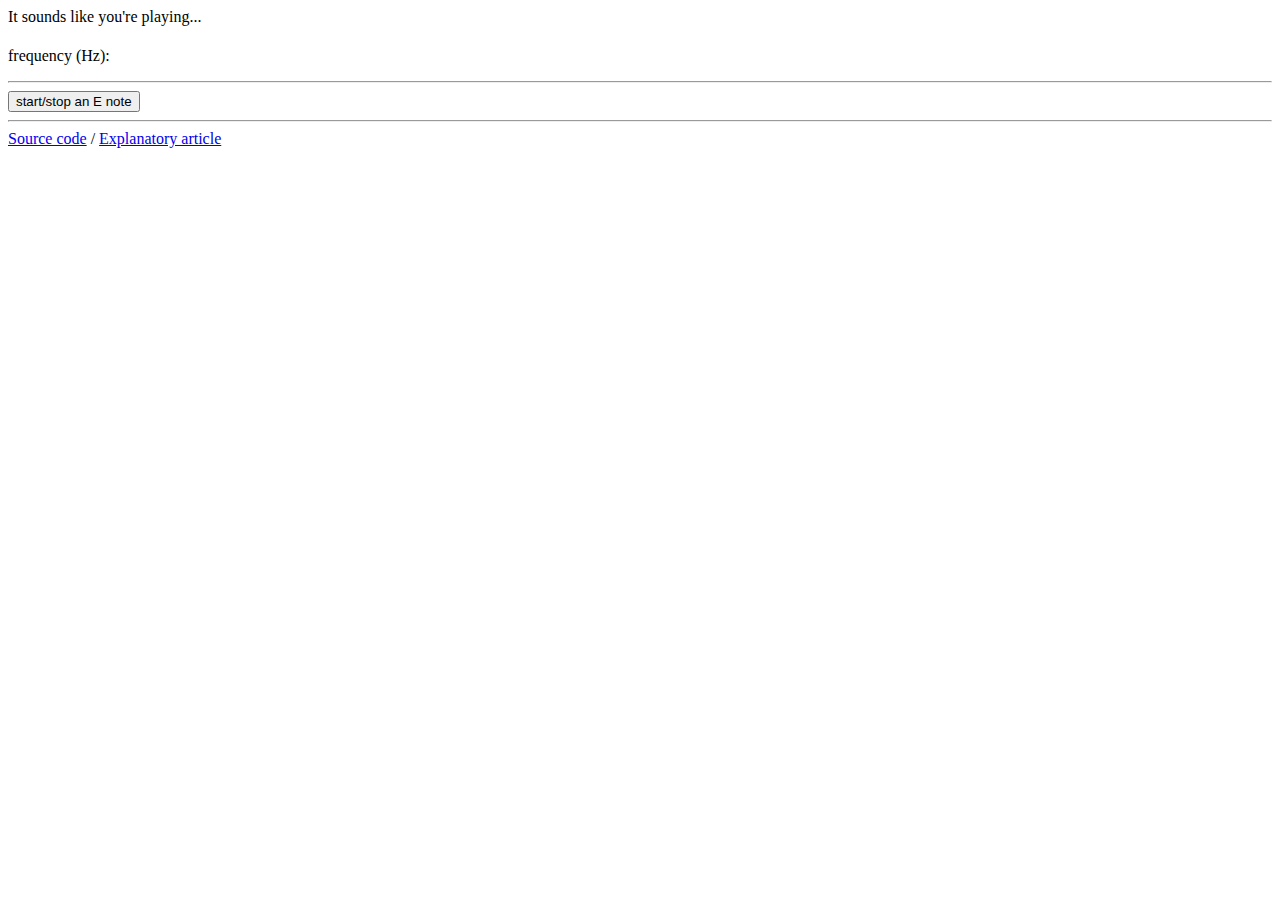
<file: index.html>
<html>
<head>
<script>
// Define the set of test frequencies that we'll use to analyze microphone data.
var C2 = 65.41; // C2 note, in Hz.
var notes = [ "C", "C#", "D", "D#", "E", "F", "F#", "G", "G#", "A", "A#", "B" ];
var test_frequencies = [];
for (var i = 0; i < 30; i++)
{
	var note_frequency = C2 * Math.pow(2, i / 12);
	var note_name = notes[i % 12];
	var note = { "frequency": note_frequency, "name": note_name };
	var just_above = { "frequency": note_frequency * Math.pow(2, 1 / 48), "name": note_name + " (a bit sharp)" };
	var just_below = { "frequency": note_frequency * Math.pow(2, -1 / 48), "name": note_name + " (a bit flat)" };
	test_frequencies = test_frequencies.concat([ just_below, note, just_above ]);
}

window.addEventListener("load", initialize);

var correlation_worker = new Worker("correlation_worker.js");
correlation_worker.addEventListener("message", interpret_correlation_result);

function initialize()
{
	var get_user_media = navigator.getUserMedia;
	get_user_media = get_user_media || navigator.webkitGetUserMedia;
	get_user_media = get_user_media || navigator.mozGetUserMedia;
	get_user_media.call(navigator, { "audio": true }, use_stream, function() {});

	document.getElementById("play-note").addEventListener("click", toggle_playing_note);
}

function use_stream(stream)
{
	var audio_context = new AudioContext();
	var microphone = audio_context.createMediaStreamSource(stream);
	window.source = microphone; // Workaround for https://bugzilla.mozilla.org/show_bug.cgi?id=934512
	var script_processor = audio_context.createScriptProcessor(1024, 1, 1);

	script_processor.connect(audio_context.destination);
	microphone.connect(script_processor);

	var buffer = [];
	var sample_length_milliseconds = 100;
	var recording = true;

	// Need to leak this function into the global namespace so it doesn't get
	// prematurely garbage-collected.
	// http://lists.w3.org/Archives/Public/public-audio/2013JanMar/0304.html
	window.capture_audio = function(event)
	{
		if (!recording)
			return;

		buffer = buffer.concat(Array.prototype.slice.call(event.inputBuffer.getChannelData(0)));

		// Stop recording after sample_length_milliseconds.
		if (buffer.length > sample_length_milliseconds * audio_context.sampleRate / 1000)
		{
			recording = false;

			correlation_worker.postMessage
			(
				{
					"timeseries": buffer,
					"test_frequencies": test_frequencies,
					"sample_rate": audio_context.sampleRate
				}
			);

			buffer = [];
			setTimeout(function() { recording = true; }, 250);
		}
	};

	script_processor.onaudioprocess = window.capture_audio;
}

function interpret_correlation_result(event)
{
	var timeseries = event.data.timeseries;
	var frequency_amplitudes = event.data.frequency_amplitudes;

	// Compute the (squared) magnitudes of the complex amplitudes for each
	// test frequency.
	var magnitudes = frequency_amplitudes.map(function(z) { return z[0] * z[0] + z[1] * z[1]; });

	// Find the maximum in the list of magnitudes.
	var maximum_index = -1;
	var maximum_magnitude = 0;
	for (var i = 0; i < magnitudes.length; i++)
	{
		if (magnitudes[i] <= maximum_magnitude)
			continue;

		maximum_index = i;
		maximum_magnitude = magnitudes[i];
	}

	// Compute the average magnitude. We'll only pay attention to frequencies
	// with magnitudes significantly above average.
	var average = magnitudes.reduce(function(a, b) { return a + b; }, 0) / magnitudes.length;
	var confidence = maximum_magnitude / average;
	var confidence_threshold = 10; // empirical, arbitrary.
	if (confidence > confidence_threshold)
	{
		var dominant_frequency = test_frequencies[maximum_index];
		document.getElementById("note-name").textContent = dominant_frequency.name;
		document.getElementById("frequency").textContent = dominant_frequency.frequency;
	}
}

// Unnecessary addition of button to play an E note.
var note_context = new AudioContext();
var note_node = note_context.createOscillator();
var gain_node = note_context.createGain();
note_node.frequency = C2 * Math.pow(2, 4 / 12); // E, ~82.41 Hz.
gain_node.gain.value = 0;
note_node.connect(gain_node);
gain_node.connect(note_context.destination);
note_node.start();

var playing = false;
function toggle_playing_note()
{
	playing = !playing;
	if (playing)
		gain_node.gain.value = 0.1;
	else
		gain_node.gain.value = 0;
}
</script>
</head>

<body>
<p>It sounds like you're playing...</p>
<h1 id="note-name"></h1>
<p>
	<span>frequency (Hz):</span>
	<span id="frequency"></span>
</p>
<hr>
<button id="play-note">start/stop an E note</button>
<hr>
<a href="https://github.com/jbergknoff/guitar-tuner">Source code</a> / <a href="http://jonathan.bergknoff.com/journal/making-a-guitar-tuner-html5">Explanatory article</a>
</body>
</html>
</file>
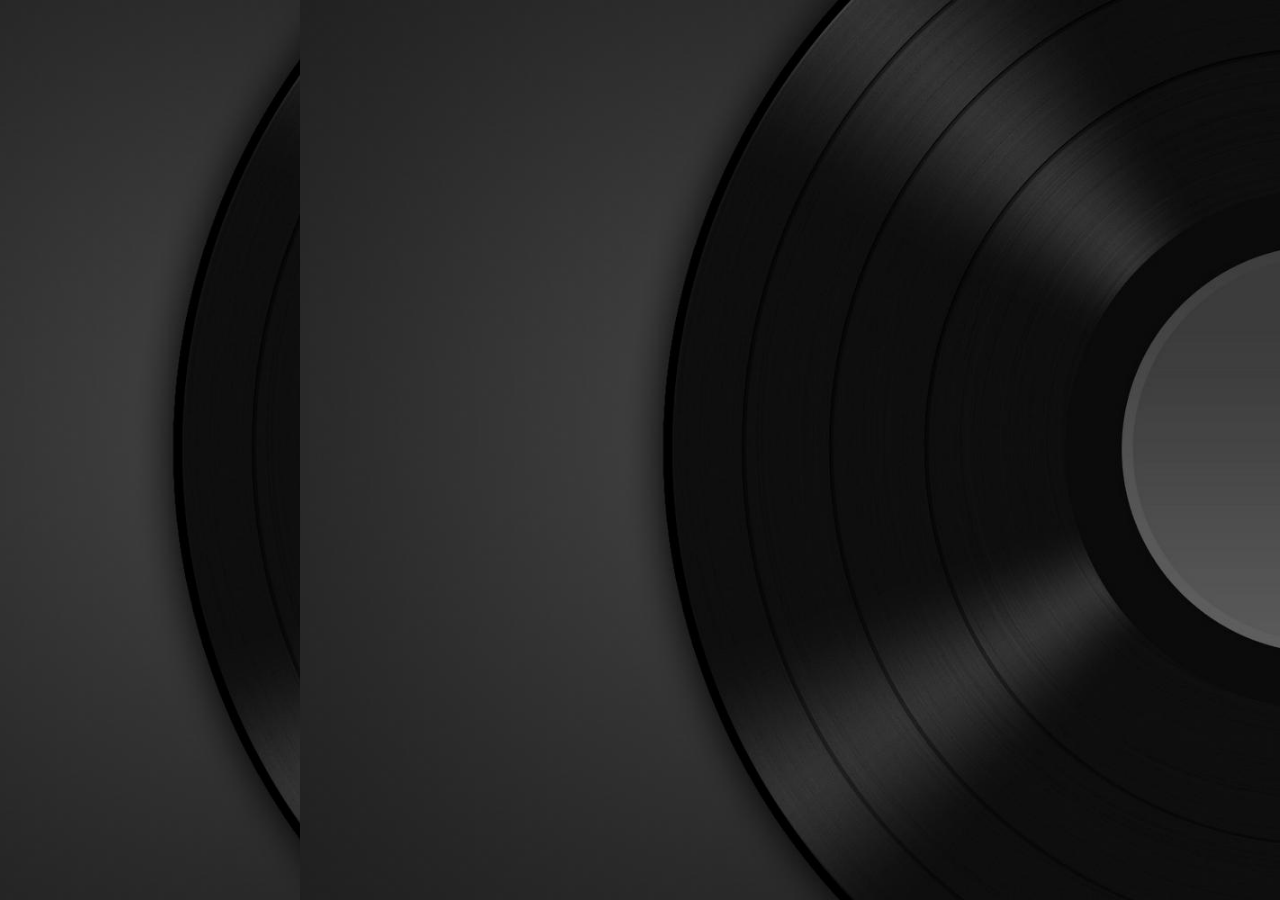
<file: equilizer/index.html>
<html>
    <head>
        <title>Son of a Pitch</title>
        <link rel="stylesheet" type="text/css" href="./app/style.css">
    </head>

    <body>
        <canvas class="oscilloscope"></canvas>
    </body>
    <script src="./app/script.js" type="text/javascript"></script>
</html>
</file>
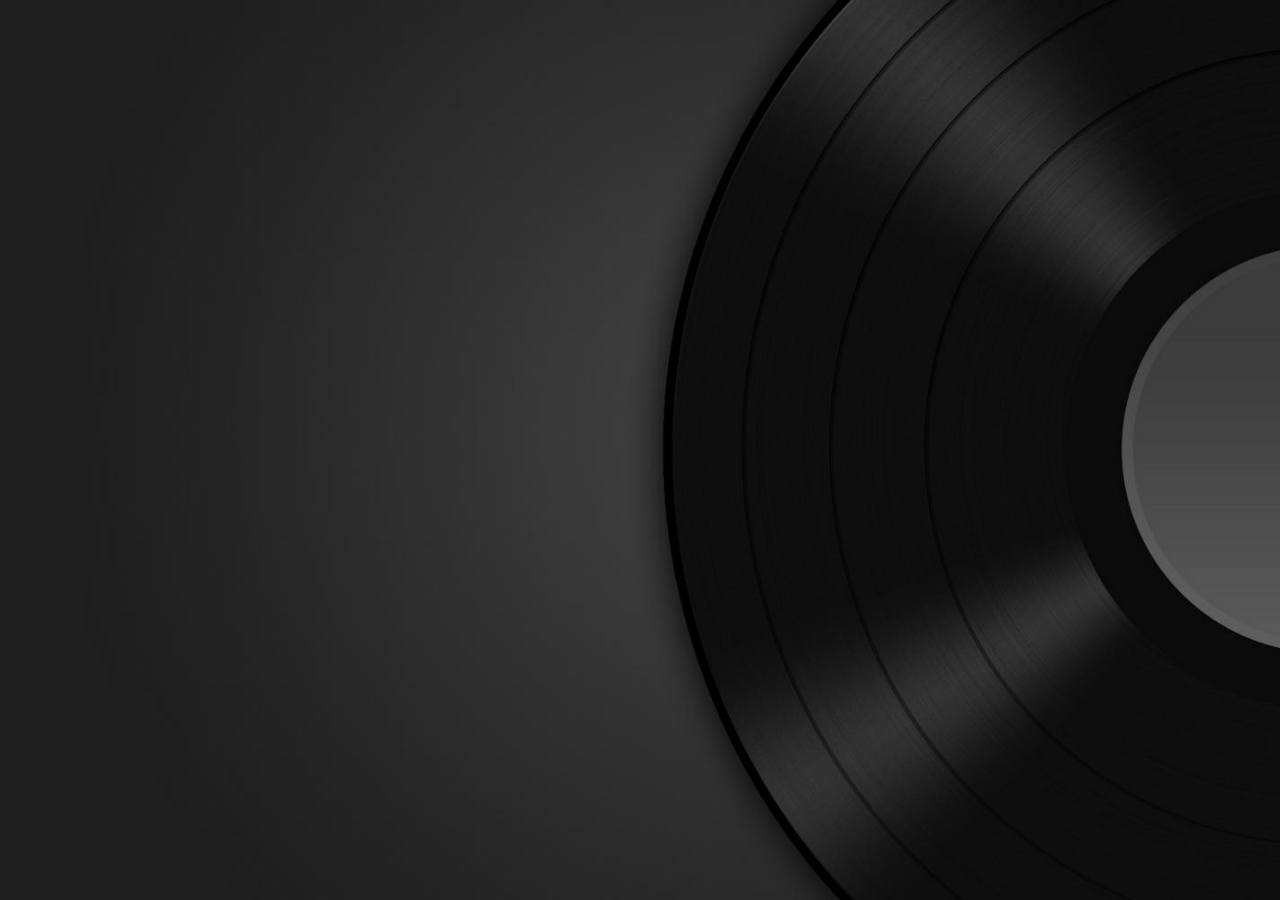
<file: tuner/index.html>
<html>
    <head>
        <title>Son of a Pitch</title>
        <link rel="stylesheet" type="text/css" href="./app/style.css">
    </head>

    <body>
        <div id="wrapper">
            <div id="note"></div>
            <div id="frequency"></div>
        </div>
    </body>
    <script src="./app/script.js" type="text/javascript"></script>
</html>
</file>
<file: equilizer/app/style.css>
html,body {
    margin: 0;
    padding: 0;
    display: flex;
    justify-content: left;
    align-items: center;
    font-family: helvetica;
    background: url('background.jpg') no-repeat center;
    background-size: cover;
}
</file>
<file: tuner/app/style.css>
body {
    display: flex;
    justify-content: left;
    align-items: center;
    font-family: helvetica;
    background: url('background.jpg') no-repeat center;
    background-size: cover;
}

#wrapper {
    width: 50vw;
    overflow: hidden;
    text-align: center;
    color: #fff;
}

#note {
    font-size: 4rem;
    font-weight: 900;
}

#frequency {
    font-weight: 100;
}
</file>
